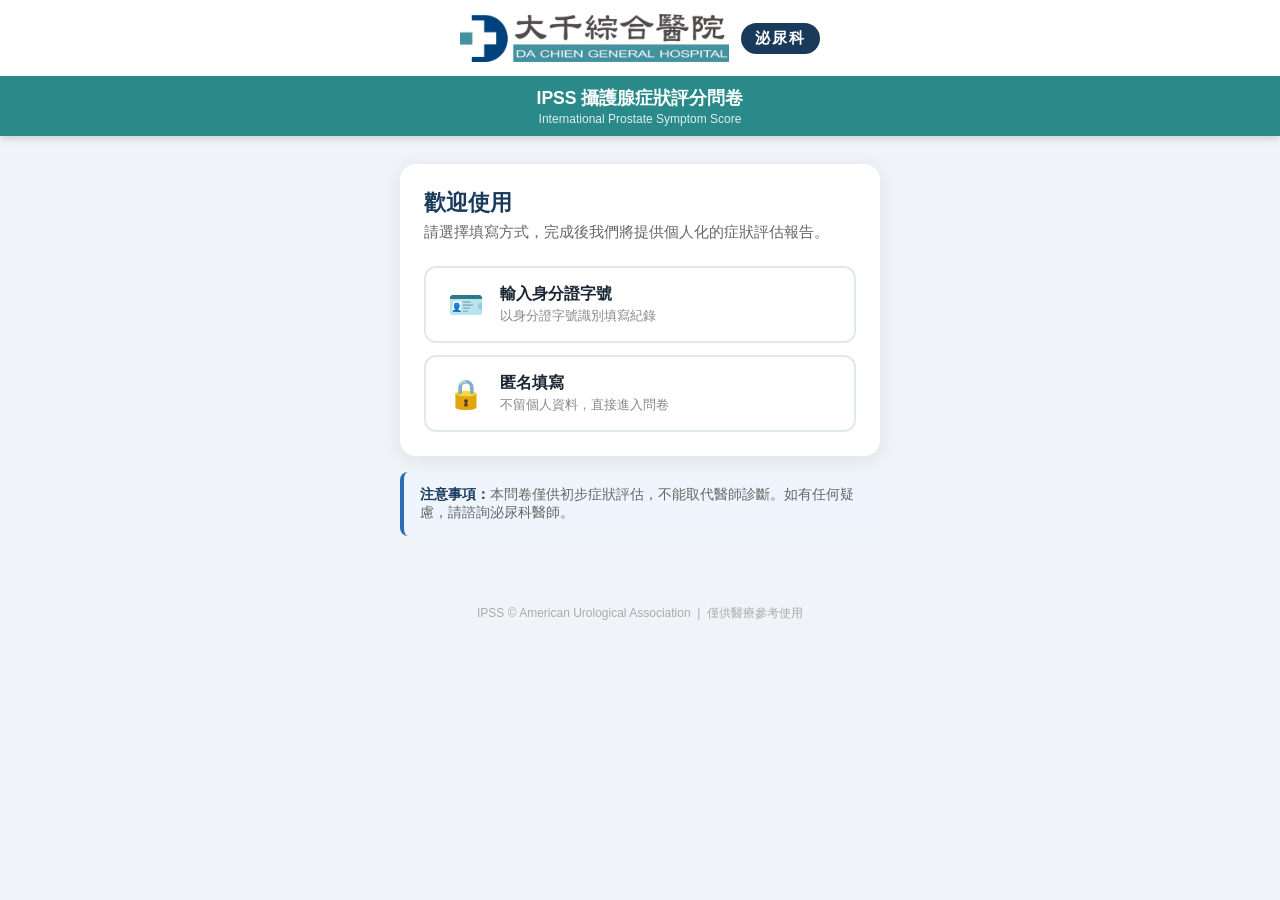
<file: index.html>
<!DOCTYPE html>
<html lang="zh-TW">
<head>
  <meta charset="UTF-8">
  <meta name="viewport" content="width=device-width, initial-scale=1.0">
  <title>IPSS 攝護腺症狀評分問卷</title>
  <link rel="stylesheet" href="style.css">
</head>
<body>

  <header class="app-header">
    <div class="hospital-brand">
      <img src="logo.png" alt="大千綜合醫院" class="hospital-logo">
      <span class="dept-tag">泌尿科</span>
    </div>
    <div class="header-title-bar">
      <h1>IPSS 攝護腺症狀評分問卷</h1>
      <p>International Prostate Symptom Score</p>
    </div>
  </header>

  <main class="container">

    <div class="card">
      <h2 class="welcome-title">歡迎使用</h2>
      <p class="welcome-subtitle">請選擇填寫方式，完成後我們將提供個人化的症狀評估報告。</p>

      <div class="identity-options">

        <button class="identity-btn" onclick="toggleInput('id-group', this)">
          <span class="btn-icon">🪪</span>
          <span>
            <span class="btn-label">輸入身分證字號</span>
            <span class="btn-desc">以身分證字號識別填寫紀錄</span>
          </span>
        </button>
        <div class="input-group" id="id-group">
          <label for="input-idno">請輸入身分證字號</label>
          <input type="text" id="input-idno" placeholder="例：A123456789" autocomplete="off" maxlength="10">
          <button class="btn-primary" onclick="startWithID()">開始填寫問卷</button>
        </div>

        <button class="identity-btn" onclick="startAnonymous()">
          <span class="btn-icon">🔒</span>
          <span>
            <span class="btn-label">匿名填寫</span>
            <span class="btn-desc">不留個人資料，直接進入問卷</span>
          </span>
        </button>

      </div>
      <p id="error-msg" class="error-msg"></p>
    </div>

    <div class="notice-box">
      <strong>注意事項：</strong>本問卷僅供初步症狀評估，不能取代醫師診斷。如有任何疑慮，請諮詢泌尿科醫師。
    </div>

  </main>

  <footer class="app-footer">
    IPSS © American Urological Association &nbsp;|&nbsp; 僅供醫療參考使用
  </footer>

  <script src="app.js"></script>
  <script>
    clearSession();
    let activeInput = null;

    function toggleInput(groupId, btn) {
      const group = document.getElementById(groupId);
      const allGroups = document.querySelectorAll('.input-group');
      const allBtns = document.querySelectorAll('.identity-btn');
      if (activeInput === groupId) {
        group.classList.remove('active');
        btn.style.borderColor = '';
        activeInput = null;
      } else {
        allGroups.forEach(g => g.classList.remove('active'));
        allBtns.forEach(b => { b.style.borderColor = ''; });
        group.classList.add('active');
        btn.style.borderColor = '#2d6db5';
        activeInput = groupId;
        setTimeout(() => group.querySelector('input').focus(), 80);
      }
      document.getElementById('error-msg').classList.remove('visible');
    }

    function showErr(msg) {
      const el = document.getElementById('error-msg');
      el.textContent = msg;
      el.classList.add('visible');
    }

    function startWithID() {
      const v = document.getElementById('input-idno').value.trim().toUpperCase();
      if (!v) { showErr('請輸入身分證字號後再繼續。'); return; }
      if (!/^[A-Z][12]\d{8}$/.test(v)) { showErr('身分證字號格式不正確，請重新輸入。'); return; }
      saveSession({ identity: { type: 'idno', value: v }, answers: [], startedAt: Date.now() });
      navigate('survey.html');
    }

    function startAnonymous() {
      saveSession({ identity: { type: 'anonymous', value: '匿名' }, answers: [], startedAt: Date.now() });
      navigate('survey.html');
    }

    document.getElementById('input-idno').addEventListener('keydown', e => { if (e.key === 'Enter') startWithID(); });
  </script>

</body>
</html>
</file>
<file: style.css>
/* ===== IPSS App - Shared Styles ===== */
* { box-sizing: border-box; margin: 0; padding: 0; }

body {
  font-family: -apple-system, 'PingFang TC', 'Microsoft JhengHei', sans-serif;
  background: #f0f4f8;
  min-height: 100vh;
  color: #1a2633;
  font-size: 17px;
}

/* ===== Header ===== */
.app-header {
  text-align: center;
  box-shadow: 0 2px 8px rgba(0,0,0,0.18);
}
.app-header .logo-icon { font-size: 28px; display: block; margin-bottom: 4px; }
.hospital-brand {
  display: flex;
  align-items: center;
  justify-content: center;
  gap: 12px;
  background: #ffffff;
  padding: 14px 20px;
}
.hospital-logo {
  height: 48px;
  width: auto;
}
.dept-tag {
  background: #1a3a5c;
  color: white;
  font-size: 0.95rem;
  font-weight: 600;
  padding: 5px 14px;
  border-radius: 20px;
  letter-spacing: 2px;
}
.header-title-bar {
  background: #2a8a8a;
  color: white;
  padding: 10px 20px;
}
.header-title-bar h1 { font-size: 1.1rem; font-weight: 700; margin: 0; }
.header-title-bar p { font-size: 0.75rem; opacity: 0.85; margin-top: 2px; }

/* ===== Container / Card ===== */
.container { max-width: 520px; margin: 0 auto; padding: 20px 16px 40px; }
.card {
  background: #fff;
  border-radius: 16px;
  padding: 24px;
  box-shadow: 0 4px 20px rgba(0,0,0,0.08);
  margin-bottom: 16px;
}

/* ===== Legacy header (index/result simple layout) ===== */
.header { text-align: center; margin-bottom: 24px; }
.header .logo { font-size: 48px; margin-bottom: 8px; }
.header h1 { font-size: 24px; color: #1a3a5c; font-weight: 700; }
.header .subtitle { font-size: 12px; color: #888; margin-top: 4px; }
.header .desc { font-size: 14px; color: #555; margin-top: 12px; }

/* ===== Identity Options ===== */
.id-options { display: flex; flex-direction: column; gap: 12px; margin-bottom: 20px; }
.id-option {
  display: flex; align-items: center; gap: 16px;
  padding: 16px 20px; border: 2px solid #e0e8f0; border-radius: 12px;
  cursor: pointer; transition: all 0.2s;
}
.id-option:hover { border-color: #2d6db5; background: #f0f6ff; }
.id-option.active { border-color: #2d6db5; background: #e8f2ff; }
.option-icon { font-size: 28px; }
.option-label { font-size: 17px; font-weight: 600; color: #1a3a5c; }

/* identity-options + identity-btn (enhanced index) */
.identity-options { display: flex; flex-direction: column; gap: 12px; }
.identity-btn {
  display: flex; align-items: center; gap: 14px;
  padding: 16px 20px; border: 2px solid #e0e8f0; border-radius: 12px;
  background: white; cursor: pointer; text-align: left;
  font-family: inherit; font-size: 1rem; color: #1a2633;
  transition: border-color 0.2s, background 0.2s;
}
.identity-btn:hover, .identity-btn:focus { border-color: #2d6db5; background: #f0f6ff; outline: none; }
.identity-btn .btn-icon { font-size: 1.8rem; flex-shrink: 0; width: 40px; text-align: center; }
.identity-btn .btn-label { font-weight: 600; display: block; }
.identity-btn .btn-desc { font-size: 0.82rem; color: #888; margin-top: 2px; display: block; }

/* ===== Input fields ===== */
.input-area { margin-top: 16px; }
.input-group { display: none; flex-direction: column; gap: 10px; margin-top: 12px; }
.input-group.active { display: flex; }
.input-group label { font-weight: 600; font-size: 0.95rem; color: #1a3a5c; }
.hidden { display: none !important; }
.text-input, .input-group input {
  width: 100%; padding: 14px 16px; font-size: 16px;
  border: 2px solid #e0e8f0; border-radius: 10px;
  margin-bottom: 4px; outline: none; font-family: inherit;
  transition: border-color 0.2s;
}
.text-input:focus, .input-group input:focus { border-color: #2d6db5; }

/* ===== Buttons ===== */
.btn-primary {
  width: 100%; padding: 16px; background: #2d6db5; color: #fff;
  font-size: 17px; font-weight: 700; border: none; border-radius: 10px;
  cursor: pointer; font-family: inherit; transition: background 0.2s;
}
.btn-primary:hover, .btn-primary:focus { background: #1a4e8a; outline: none; }
.btn-secondary {
  padding: 14px 24px; background: #f0f4f8; color: #444;
  font-size: 16px; font-weight: 600; border: 2px solid #e0e8f0;
  border-radius: 10px; cursor: pointer; font-family: inherit;
  transition: border-color 0.2s, background 0.2s;
}
.btn-secondary:hover, .btn-secondary:focus { border-color: #2d6db5; background: #e8f2ff; outline: none; }

/* ===== Progress bar ===== */
.progress-section { margin-bottom: 16px; }
.progress-header { display: flex; justify-content: space-between; align-items: center; margin-bottom: 8px; }
.progress-label { font-size: 0.88rem; color: #888; }
.progress-count { font-size: 0.95rem; font-weight: 700; color: #1a3a5c; }
.progress-bar-track { background: #e0e8f0; border-radius: 99px; height: 9px; overflow: hidden; }
.progress-bar-fill {
  background: linear-gradient(90deg, #2d6db5, #5dade2);
  height: 100%; border-radius: 99px; transition: width 0.4s ease;
}
/* legacy progress */
.progress-bar-wrap { height: 8px; background: #e0e8f0; border-radius: 4px; margin: 16px 0 8px; }
.progress-bar { height: 100%; background: #2d6db5; border-radius: 4px; transition: width 0.3s; }
.progress-text { font-size: 13px; color: #888; text-align: center; }

/* ===== Survey question card ===== */
.question-card { padding: 24px; }
.question-number { font-size: 0.82rem; font-weight: 700; color: #2d6db5; text-transform: uppercase; letter-spacing: 0.08em; margin-bottom: 10px; }
.question-text { font-size: 1.1rem; font-weight: 600; color: #1a3a5c; line-height: 1.55; margin-bottom: 22px; }
.q-number { font-size: 13px; color: #2d6db5; font-weight: 700; margin-bottom: 12px; }
.q-text { font-size: 18px; color: #1a3a5c; font-weight: 600; line-height: 1.6; margin-bottom: 24px; }

/* ===== Option buttons ===== */
.options-list, .options { display: flex; flex-direction: column; gap: 10px; margin-bottom: 8px; }
.option-btn {
  display: flex; align-items: center; gap: 14px;
  padding: 14px 16px; border: 2px solid #e0e8f0; border-radius: 10px;
  background: #fff; cursor: pointer; text-align: left;
  font-family: inherit; font-size: 1rem; color: #1a2633;
  transition: border-color 0.15s, background 0.15s;
  width: 100%;
}
.option-btn:hover, .option-btn:focus { border-color: #2d6db5; background: #f0f6ff; outline: none; }
.option-btn.selected { border-color: #2d6db5; background: #ddeaf8; }
.option-score, .opt-score {
  min-width: 32px; height: 32px; background: #e0e8f0; border-radius: 50%;
  display: flex; align-items: center; justify-content: center;
  font-weight: 700; color: #2d6db5; font-size: 15px; flex-shrink: 0;
  transition: background 0.15s;
}
.option-btn.selected .option-score,
.option-btn.selected .opt-score { background: #2d6db5; color: #fff; }
.option-text, .opt-label { font-size: 1rem; color: #333; line-height: 1.4; }

/* ===== Survey navigation ===== */
.survey-nav { display: flex; gap: 12px; }
.survey-nav .btn-secondary { flex: 1; }
.survey-nav .btn-next { flex: 2; }
.nav-btns { display: flex; gap: 12px; }
.nav-btns .btn-primary { flex: 1; }

/* ===== Error message ===== */
.error-msg { color: #b03030; font-size: 0.9rem; margin-top: 10px; display: none; font-weight: 500; }
.error-msg.visible { display: block; }

/* ===== Patient info bar ===== */
.patient-info-bar {
  background: #1a3a5c; color: white; border-radius: 12px;
  padding: 12px 18px; font-size: 0.88rem; margin-bottom: 16px;
  display: flex; align-items: center; gap: 10px;
}
.patient-info-bar .info-icon { font-size: 1.2rem; }

/* ===== Result page ===== */
.score-display { text-align: center; margin: 16px 0 20px; }
.score-circle {
  width: 120px; height: 120px; border-radius: 50%; border: 6px solid #2d6db5;
  display: flex; flex-direction: column; align-items: center; justify-content: center;
  margin: 0 auto;
}
.score-num { font-size: 42px; font-weight: 800; color: #2d6db5; line-height: 1; }
.score-label { font-size: 13px; color: #888; margin-top: 2px; }
.severity-badge {
  display: block; text-align: center; width: fit-content;
  margin: 0 auto 12px;
  padding: 6px 24px; border-radius: 20px;
  color: #fff; font-size: 16px; font-weight: 700;
}
.severity-desc { font-size: 15px; color: #444; text-align: center; margin-bottom: 20px; line-height: 1.6; }
.treatment-section { margin-top: 4px; }
.treatment-section h3 { font-size: 16px; color: #1a3a5c; font-weight: 700; margin-bottom: 12px; }
.treatment-section ul { list-style: none; display: flex; flex-direction: column; gap: 10px; }
.treatment-section li { font-size: 15px; color: #333; line-height: 1.5; padding: 12px 14px; background: #f7faff; border-radius: 8px; }
.result-footer { margin-top: 24px; text-align: center; }
.result-footer p { font-size: 13px; color: #888; margin-bottom: 16px; }

/* ===== Notice / welcome ===== */
.welcome-title { font-size: 1.35rem; font-weight: 700; color: #1a3a5c; margin-bottom: 6px; }
.welcome-subtitle { color: #666; font-size: 0.92rem; margin-bottom: 24px; }
.notice-box {
  background: #eef5fc; border-left: 4px solid #2d6db5;
  border-radius: 8px; padding: 14px 16px;
  font-size: 0.85rem; color: #666; margin-top: 4px;
}
.notice-box strong { color: #1a3a5c; }

/* ===== Footer ===== */
.app-footer { text-align: center; color: #aaa; font-size: 0.75rem; padding: 20px 16px; line-height: 1.6; }

/* ===== Touch optimization ===== */
.option-btn, .identity-btn, .btn-primary, .btn-secondary {
  touch-action: manipulation;
  -webkit-tap-highlight-color: transparent;
}
.option-btn { min-height: 54px; }
.identity-btn { min-height: 60px; }
.btn-primary { min-height: 52px; }
.btn-secondary { min-height: 52px; }

/* ===== Responsive ===== */
@media (min-width: 480px) {
  body { font-size: 18px; }
  .container { padding: 28px 20px 48px; }
  .question-text, .q-text { font-size: 1.15rem; }
}

@media (max-width: 400px) {
  .option-btn { padding: 16px 14px; font-size: 0.95rem; }
  .identity-btn { padding: 18px 14px; }
  .survey-nav { gap: 8px; }
  .survey-nav .btn-secondary, .survey-nav .btn-next { padding: 16px 10px; font-size: 15px; }
}
</file>
